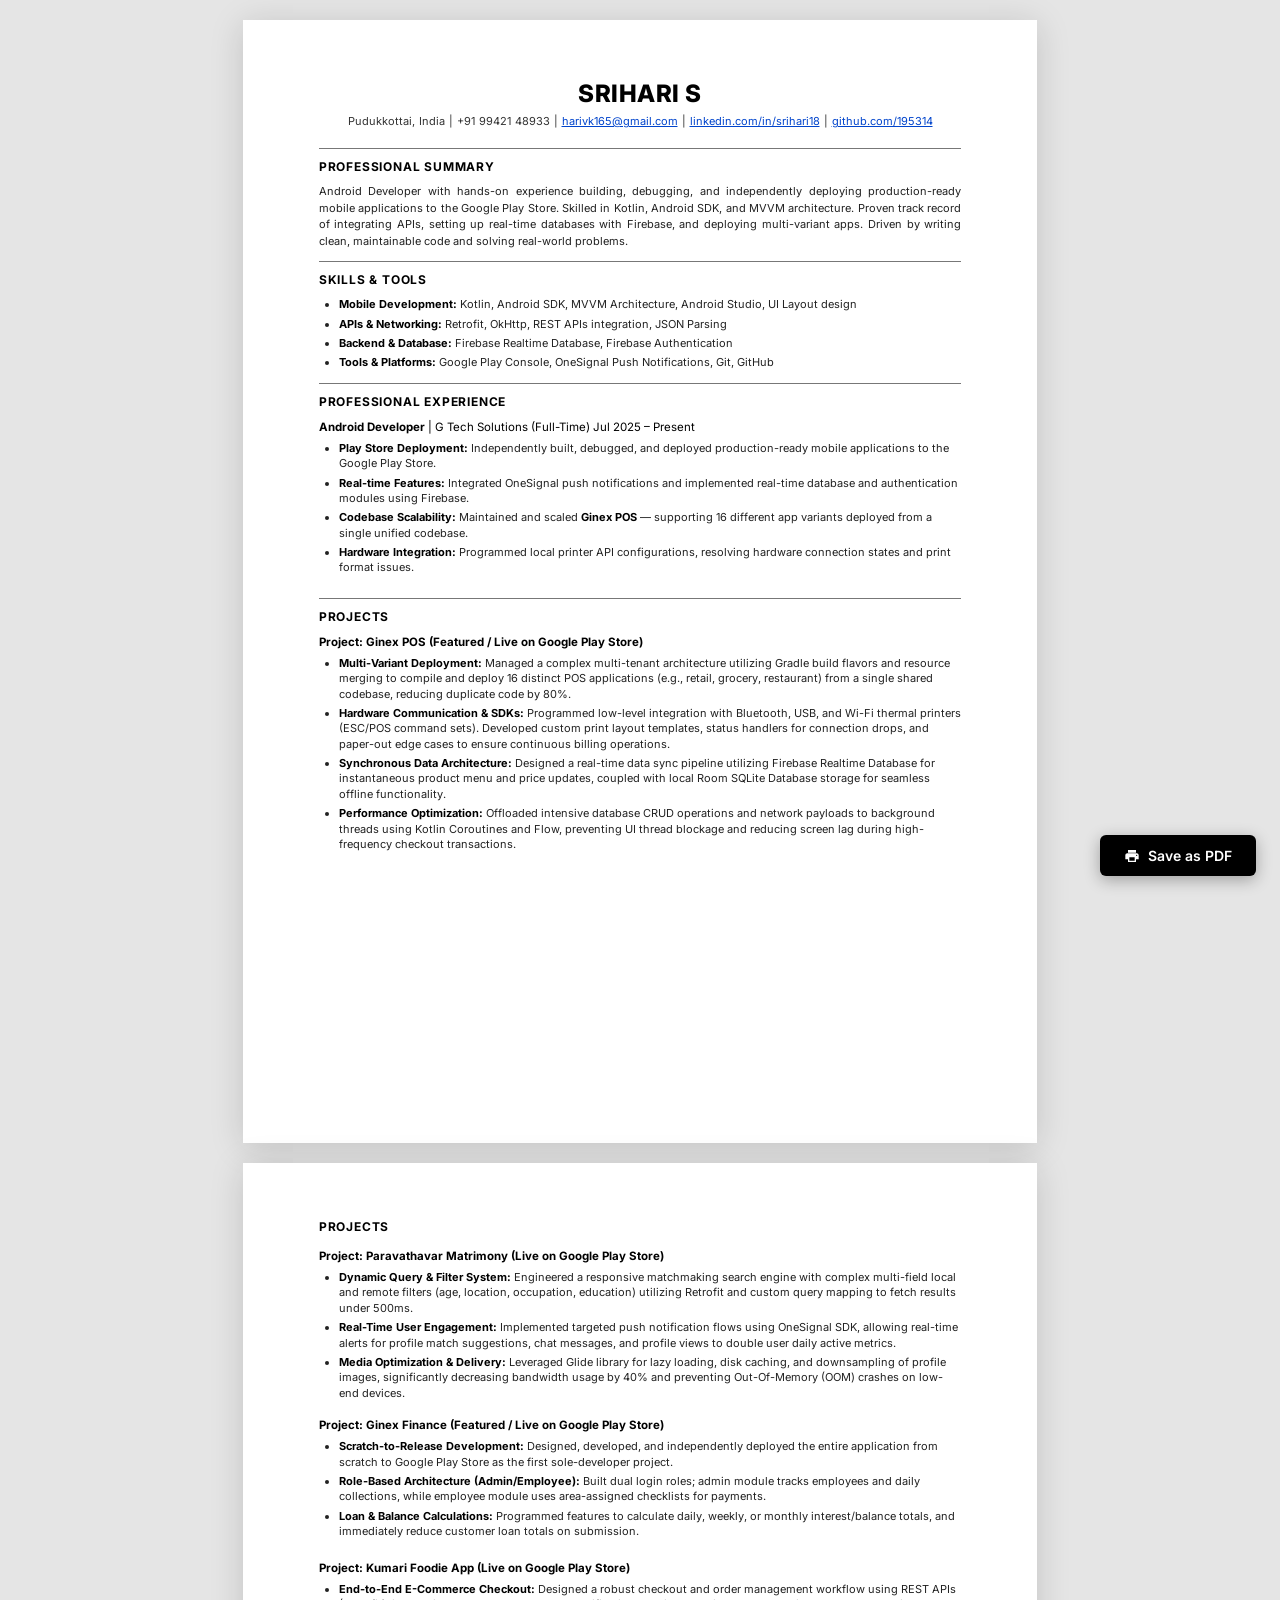
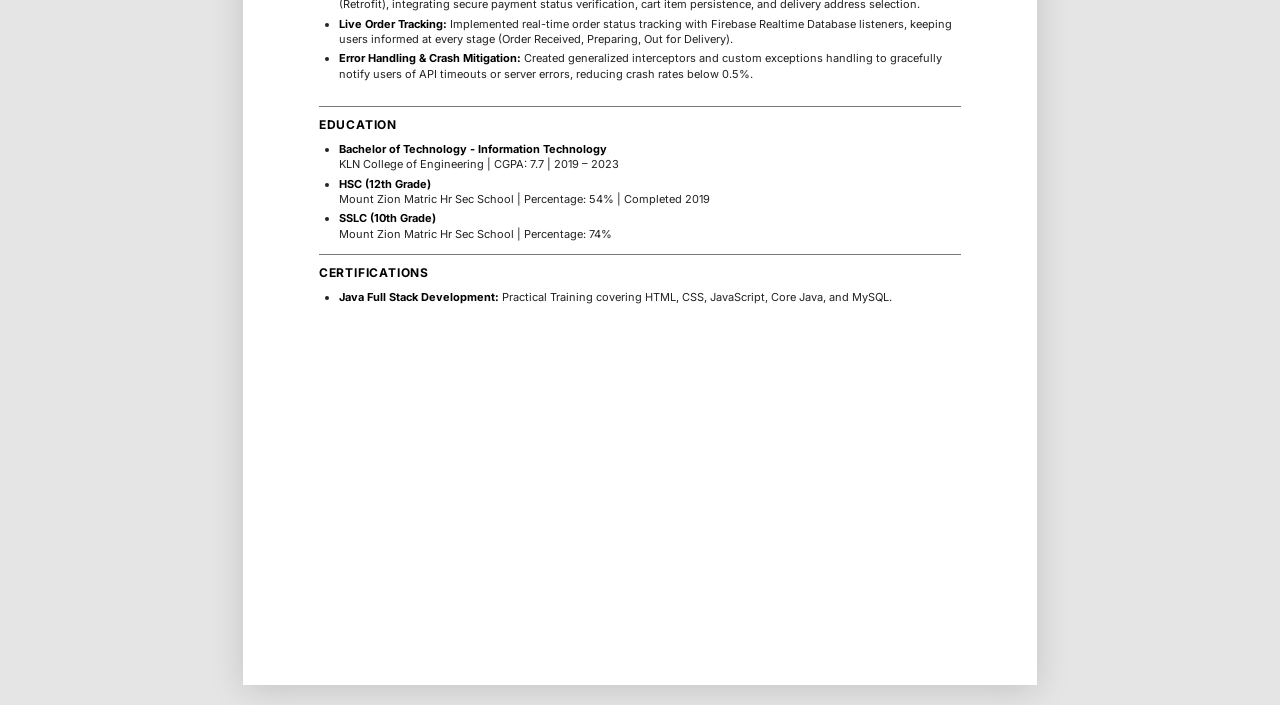
<file: resume/resume.html>
<!DOCTYPE html>
<html lang="en">
<head>
    <meta charset="UTF-8">
    <meta name="viewport" content="width=device-width, initial-scale=1.0">
    <title>Srihari — Android Developer Resume</title>
    <link href="https://fonts.googleapis.com/css2?family=Inter:wght@400;500;600;700;800&display=swap" rel="stylesheet">
    <style>
        * { margin: 0; padding: 0; box-sizing: border-box; }

        body {
            font-family: 'Inter', sans-serif;
            color: #000000;
            background: #e5e5e5;
            line-height: 1.4;
            -webkit-print-color-adjust: exact;
            print-color-adjust: exact;
        }

        /* 2-page A4 setup matching the new template */
        .page {
            width: 210mm;
            height: 297mm;
            margin: 20px auto;
            background: white;
            box-shadow: 0 4px 32px rgba(0,0,0,0.15);
            padding: 15mm 20mm;
            position: relative;
            display: flex;
            flex-direction: column;
            overflow: hidden;
        }

        .header {
            text-align: center;
            margin-bottom: 8px;
        }

        .header h1 {
            font-size: 24px;
            font-weight: 800;
            letter-spacing: 0.5px;
            margin-bottom: 4px;
            text-transform: uppercase;
        }

        .contact-info {
            font-size: 11px;
            color: #333333;
            word-spacing: 1px;
        }

        .contact-info a {
            color: #0044cc;
            text-decoration: underline;
        }

        hr {
            border: none;
            border-top: 1px solid #777777;
            margin: 10px 0;
        }

        .section {
            margin-bottom: 2px;
        }

        .section-title {
            font-size: 12px;
            font-weight: 700;
            letter-spacing: 0.8px;
            text-transform: uppercase;
            margin-bottom: 8px;
            color: #000000;
        }

        .summary-text {
            font-size: 11px;
            color: #222222;
            text-align: justify;
            line-height: 1.5;
        }

        /* Bullet lists */
        ul {
            list-style-type: disc;
            margin-left: 20px;
            display: flex;
            flex-direction: column;
            gap: 4px;
        }

        li {
            font-size: 11px;
            color: #222222;
            line-height: 1.4;
        }

        li strong {
            font-weight: 700;
            color: #000000;
        }

        /* Job & Project details */
        .job-title-row {
            font-size: 11.5px;
            margin-bottom: 6px;
        }

        .job-title-row strong {
            font-weight: 700;
        }

        /* Print setup */
        @media print {
            body { background: white; }
            .page {
                margin: 0;
                box-shadow: none;
                width: 210mm;
                height: 297mm;
                padding: 12mm 15mm;
                page-break-after: always;
                break-after: page;
            }
            .print-btn { display: none; }
            @page {
                size: A4;
                margin: 0;
            }
        }

        /* Print Button */
        .print-btn {
            position: fixed;
            bottom: 24px;
            right: 24px;
            padding: 12px 24px;
            background: #000000;
            color: white;
            border: none;
            border-radius: 6px;
            font-size: 14px;
            font-weight: 600;
            cursor: pointer;
            font-family: 'Inter', sans-serif;
            transition: all 0.2s ease;
            display: flex;
            align-items: center;
            gap: 8px;
            box-shadow: 0 4px 16px rgba(0,0,0,0.3);
            z-index: 1000;
        }

        .print-btn:hover {
            background: #222222;
            transform: translateY(-2px);
        }
    </style>
</head>
<body>

<!-- ==================== PAGE 1 ==================== -->
<div class="page">
    <!-- Header -->
    <div class="header">
        <h1>SRIHARI S</h1>
        <div class="contact-info">
            Pudukkottai, India | +91 99421 48933 | <a href="mailto:harivk165@gmail.com">harivk165@gmail.com</a> | <a href="https://www.linkedin.com/in/srihari18" target="_blank">linkedin.com/in/srihari18</a> | <a href="https://github.com/195314" target="_blank">github.com/195314</a>
        </div>
    </div>

    <hr>

    <!-- Professional Summary -->
    <div class="section">
        <div class="section-title">PROFESSIONAL SUMMARY</div>
        <p class="summary-text">
            Android Developer with hands-on experience building, debugging, and independently deploying production-ready mobile applications to the Google Play Store. Skilled in Kotlin, Android SDK, and MVVM architecture. Proven track record of integrating APIs, setting up real-time databases with Firebase, and deploying multi-variant apps. Driven by writing clean, maintainable code and solving real-world problems.
        </p>
    </div>

    <hr>

    <!-- Skills & Tools -->
    <div class="section">
        <div class="section-title">SKILLS & TOOLS</div>
        <ul>
            <li><strong>Mobile Development:</strong> Kotlin, Android SDK, MVVM Architecture, Android Studio, UI Layout design</li>
            <li><strong>APIs & Networking:</strong> Retrofit, OkHttp, REST APIs integration, JSON Parsing</li>
            <li><strong>Backend & Database:</strong> Firebase Realtime Database, Firebase Authentication</li>
            <li><strong>Tools & Platforms:</strong> Google Play Console, OneSignal Push Notifications, Git, GitHub</li>
        </ul>
    </div>

    <hr>

    <!-- Professional Experience -->
    <div class="section">
        <div class="section-title">PROFESSIONAL EXPERIENCE</div>
        <div class="job-title-row">
            <strong>Android Developer</strong> | G Tech Solutions (Full-Time) Jul 2025 – Present
        </div>
        <ul style="margin-bottom: 10px;">
            <li><strong>Play Store Deployment:</strong> Independently built, debugged, and deployed production-ready mobile applications to the Google Play Store.</li>
            <li><strong>Real-time Features:</strong> Integrated OneSignal push notifications and implemented real-time database and authentication modules using Firebase.</li>
            <li><strong>Codebase Scalability:</strong> Maintained and scaled <strong>Ginex POS</strong> — supporting 16 different app variants deployed from a single unified codebase.</li>
            <li><strong>Hardware Integration:</strong> Programmed local printer API configurations, resolving hardware connection states and print format issues.</li>
        </ul>
    </div>

    <hr>

    <!-- Projects (First one fits on Page 1 to fill the space) -->
    <div class="section">
        <div class="section-title">PROJECTS</div>
        <div class="job-title-row" style="margin-bottom: 6px;">
            <strong>Project: Ginex POS (Featured / Live on Google Play Store)</strong>
        </div>
        <ul>
            <li><strong>Multi-Variant Deployment:</strong> Managed a complex multi-tenant architecture utilizing Gradle build flavors and resource merging to compile and deploy 16 distinct POS applications (e.g., retail, grocery, restaurant) from a single shared codebase, reducing duplicate code by 80%.</li>
            <li><strong>Hardware Communication & SDKs:</strong> Programmed low-level integration with Bluetooth, USB, and Wi-Fi thermal printers (ESC/POS command sets). Developed custom print layout templates, status handlers for connection drops, and paper-out edge cases to ensure continuous billing operations.</li>
            <li><strong>Synchronous Data Architecture:</strong> Designed a real-time data sync pipeline utilizing Firebase Realtime Database for instantaneous product menu and price updates, coupled with local Room SQLite Database storage for seamless offline functionality.</li>
            <li><strong>Performance Optimization:</strong> Offloaded intensive database CRUD operations and network payloads to background threads using Kotlin Coroutines and Flow, preventing UI thread blockage and reducing screen lag during high-frequency checkout transactions.</li>
        </ul>
    </div>
</div>

<!-- ==================== PAGE 2 ==================== -->
<div class="page">
    <!-- Projects Continued -->
    <div class="section">
        <div class="section-title" style="margin-bottom: 12px;">PROJECTS</div>

        <div class="job-title-row" style="margin-bottom: 6px;">
            <strong>Project: Paravathavar Matrimony (Live on Google Play Store)</strong>
        </div>
        <ul style="margin-bottom: 16px;">
            <li><strong>Dynamic Query & Filter System:</strong> Engineered a responsive matchmaking search engine with complex multi-field local and remote filters (age, location, occupation, education) utilizing Retrofit and custom query mapping to fetch results under 500ms.</li>
            <li><strong>Real-Time User Engagement:</strong> Implemented targeted push notification flows using OneSignal SDK, allowing real-time alerts for profile match suggestions, chat messages, and profile views to double user daily active metrics.</li>
            <li><strong>Media Optimization & Delivery:</strong> Leveraged Glide library for lazy loading, disk caching, and downsampling of profile images, significantly decreasing bandwidth usage by 40% and preventing Out-Of-Memory (OOM) crashes on low-end devices.</li>
        </ul>

        <div class="job-title-row" style="margin-bottom: 6px;">
            <strong>Project: Ginex Finance (Featured / Live on Google Play Store)</strong>
        </div>
        <ul style="margin-bottom: 20px;">
            <li><strong>Scratch-to-Release Development:</strong> Designed, developed, and independently deployed the entire application from scratch to Google Play Store as the first sole-developer project.</li>
            <li><strong>Role-Based Architecture (Admin/Employee):</strong> Built dual login roles; admin module tracks employees and daily collections, while employee module uses area-assigned checklists for payments.</li>
            <li><strong>Loan & Balance Calculations:</strong> Programmed features to calculate daily, weekly, or monthly interest/balance totals, and immediately reduce customer loan totals on submission.</li>
        </ul>

        <div class="job-title-row" style="margin-bottom: 6px;">
            <strong>Project: Kumari Foodie App (Live on Google Play Store)</strong>
        </div>
        <ul style="margin-bottom: 12px;">
            <li><strong>End-to-End E-Commerce Checkout:</strong> Designed a robust checkout and order management workflow using REST APIs (Retrofit), integrating secure payment status verification, cart item persistence, and delivery address selection.</li>
            <li><strong>Live Order Tracking:</strong> Implemented real-time order status tracking with Firebase Realtime Database listeners, keeping users informed at every stage (Order Received, Preparing, Out for Delivery).</li>
            <li><strong>Error Handling & Crash Mitigation:</strong> Created generalized interceptors and custom exceptions handling to gracefully notify users of API timeouts or server errors, reducing crash rates below 0.5%.</li>
        </ul>
    </div>

    <hr>

    <!-- Education -->
    <div class="section">
        <div class="section-title">EDUCATION</div>
        <ul>
            <li>
                <strong>Bachelor of Technology - Information Technology</strong><br>
                KLN College of Engineering | CGPA: 7.7 | 2019 – 2023
            </li>
            <li>
                <strong>HSC (12th Grade)</strong><br>
                Mount Zion Matric Hr Sec School | Percentage: 54% | Completed 2019
            </li>
            <li>
                <strong>SSLC (10th Grade)</strong><br>
                Mount Zion Matric Hr Sec School | Percentage: 74%
            </li>
        </ul>
    </div>

    <hr>

    <!-- Certifications -->
    <div class="section">
        <div class="section-title">CERTIFICATIONS</div>
        <ul>
            <li><strong>Java Full Stack Development:</strong> Practical Training covering HTML, CSS, JavaScript, Core Java, and MySQL.</li>
        </ul>
    </div>
</div>

<button class="print-btn" onclick="window.print()">
    <svg width="16" height="16" fill="white" viewBox="0 0 24 24">
        <path d="M19 8H5c-1.66 0-3 1.34-3 3v6h4v4h12v-4h4v-6c0-1.66-1.34-3-3-3zm-3 11H8v-5h8v5zm3-7c-.55 0-1-.45-1-1s.45-1 1-1 1 .45 1 1-.45 1-1 1zm-1-9H6v4h12V3z"/>
    </svg>
    Save as PDF
</button>

</body>
</html>
</file>
